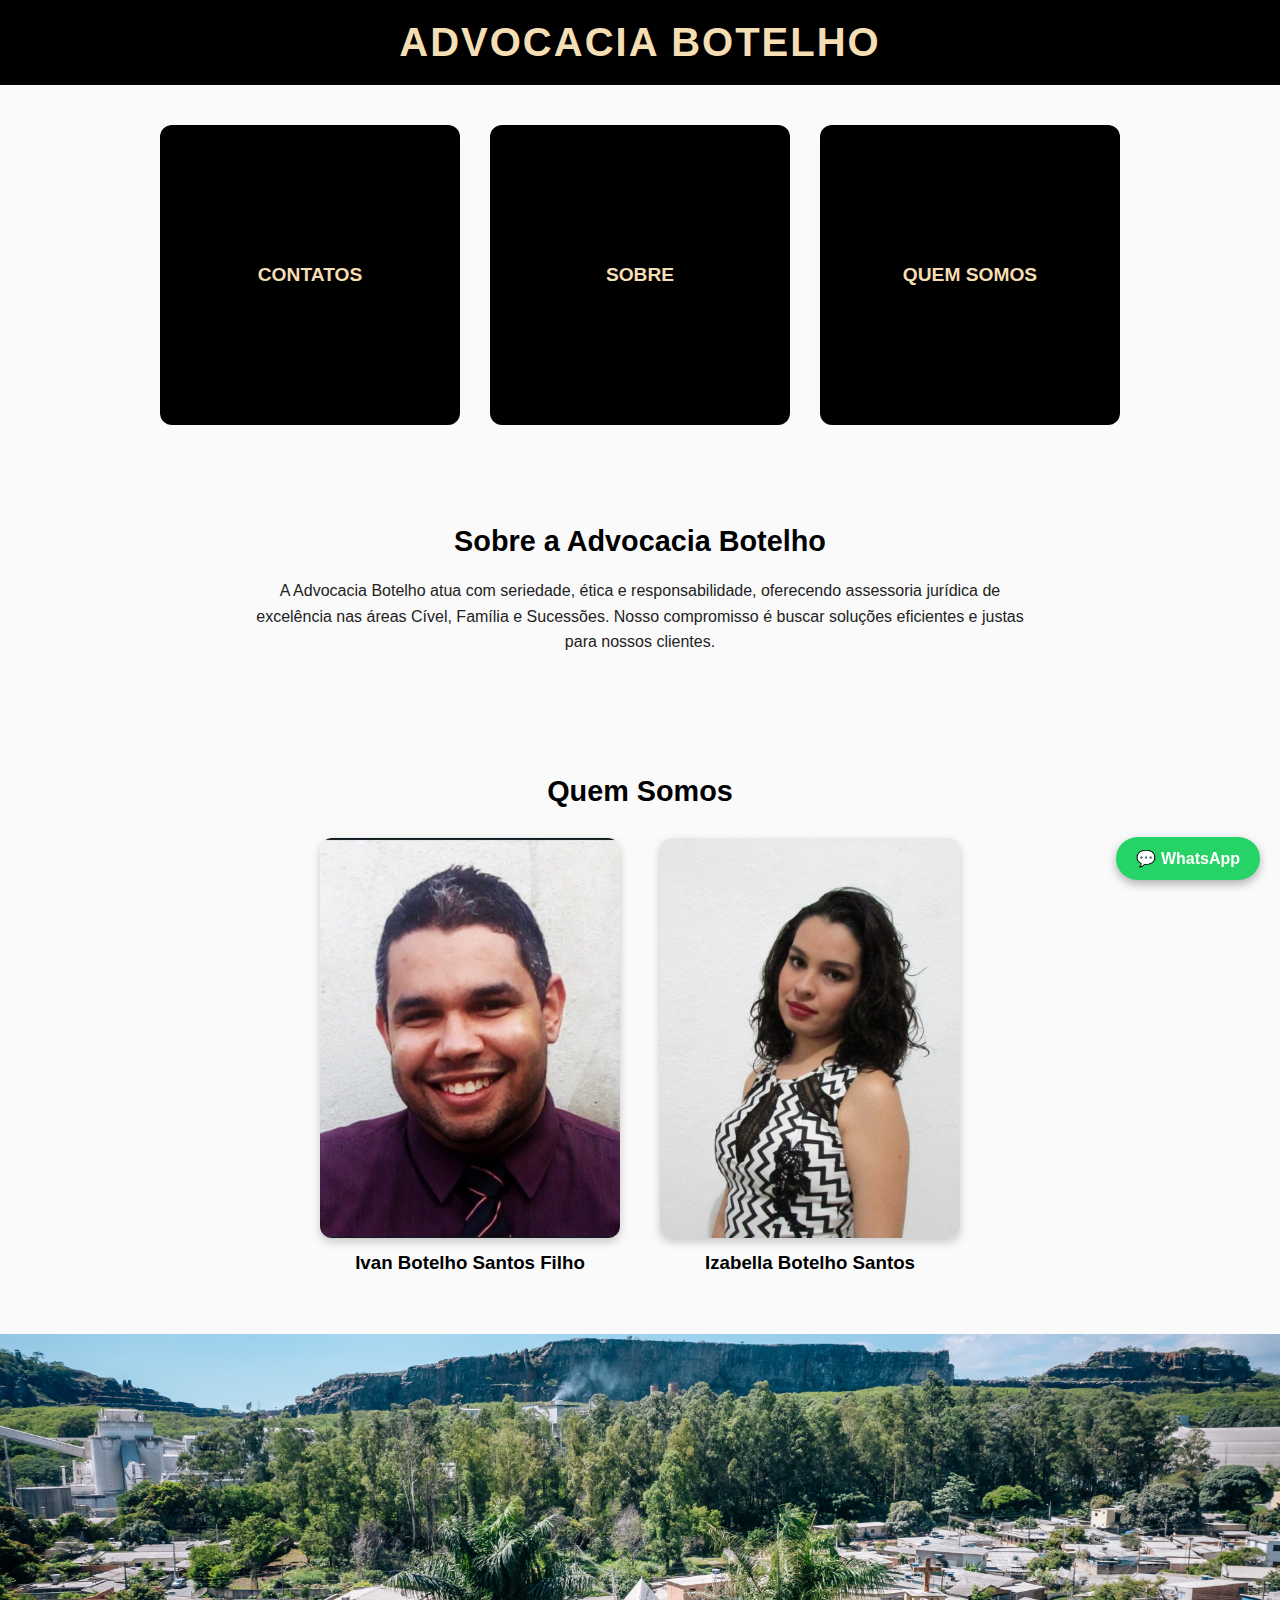
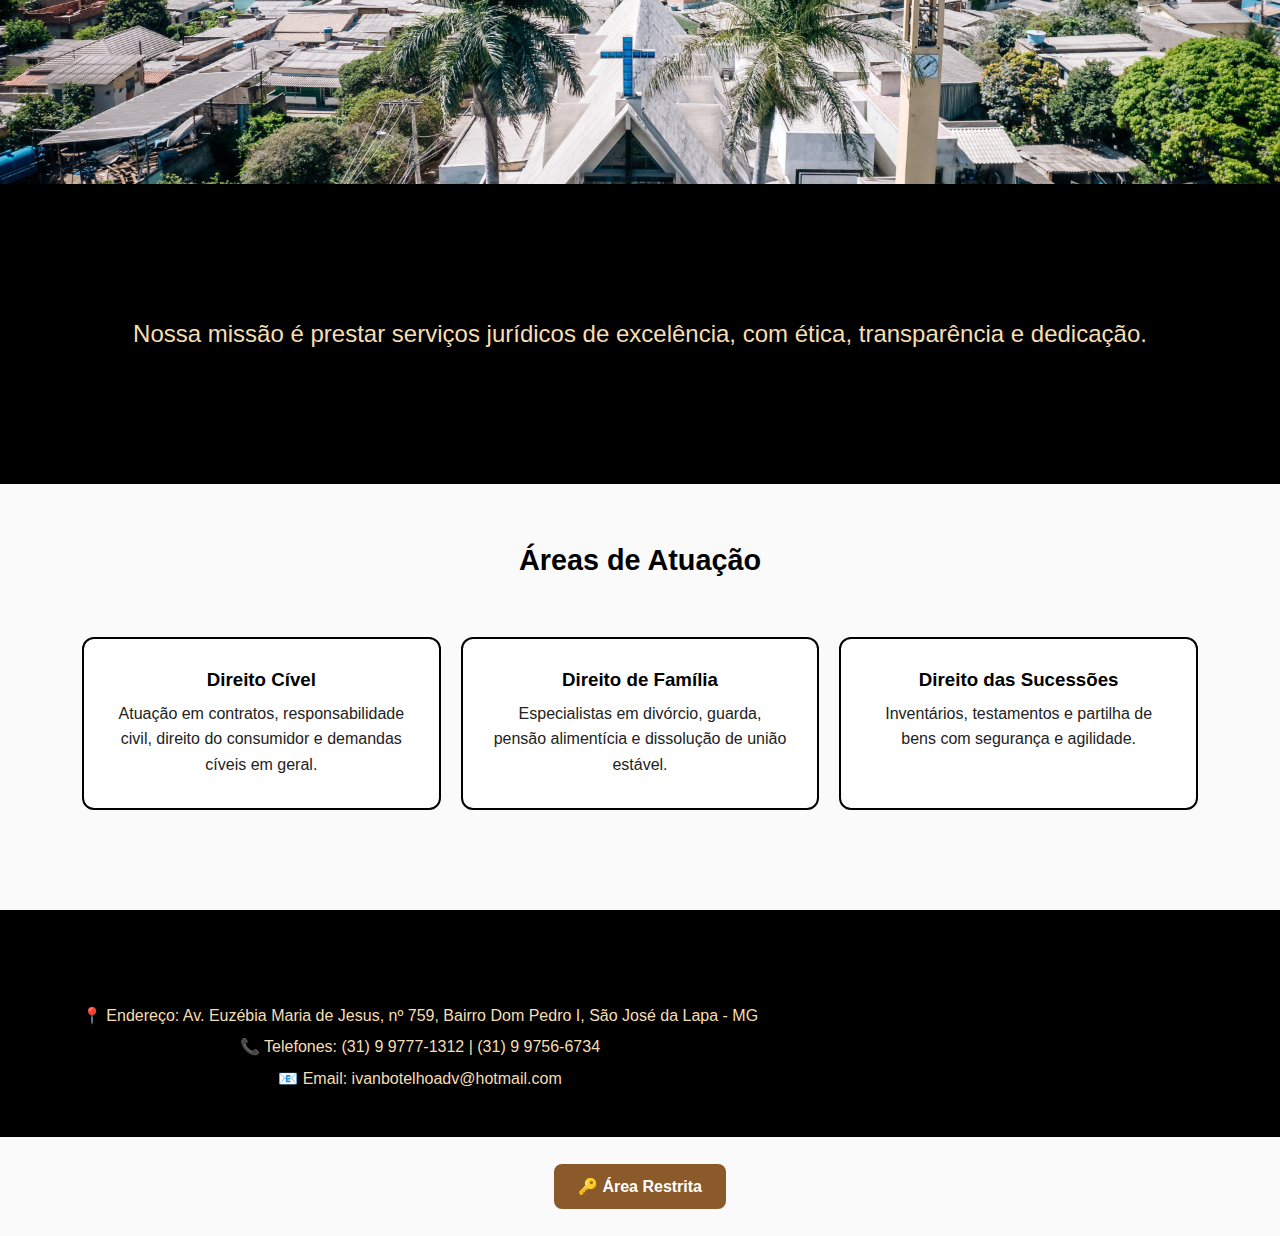
<file: index.html>
<!DOCTYPE html>
<html lang="pt-BR">
<head>
<meta charset="UTF-8">
<meta name="viewport" content="width=device-width, initial-scale=1.0">
<title>ADVOCACIA BOTELHO</title>
<style>
:root {
  --pastel: #f5deb3; /* tom pastel/bege */
  --dark: #111;
  --accent: #8b5a2b;
}
* { margin:0; padding:0; box-sizing:border-box; font-family:Segoe UI,Roboto,Arial,sans-serif }
body { background:#fafafa; color:#222; }

/* ===== HEADER ===== */
header {
  background:#000;
  color:var(--pastel);
  text-align:center;
  padding:20px;
  position:relative;
}
header h1 {
  font-size:2.5rem;
  letter-spacing:2px;
}
.whatsapp-btn {
  position:fixed;
  bottom:20px;
  right:20px;
  background:#25d366;
  color:white;
  padding:12px 20px;
  border-radius:50px;
  font-weight:bold;
  text-decoration:none;
  box-shadow:0 4px 10px rgba(0,0,0,0.3);
  transition:0.3s;
  z-index:1000;
}
.whatsapp-btn:hover { background:#20b455; }

/* ===== MENU HOVERS ===== */
.menu {
  display:flex;
  justify-content:center;
  gap:30px;
  margin:40px 0;
}
.menu-item {
  width:300px; height:300px;
  background:#000;
  color:var(--pastel);
  display:flex; justify-content:center; align-items:center;
  font-size:1.2rem; font-weight:bold;
  border-radius:12px;
  cursor:pointer;
  transition:transform 0.3s, background 0.3s;
}
.menu-item:hover { transform:scale(1.05); background:#222; }

/* ===== SECTIONS ===== */
section { padding:60px 20px; text-align:center; }
section h2 { color:#000; margin-bottom:20px; font-size:1.8rem; }
section p { max-width:800px; margin:auto; font-size:1rem; line-height:1.6; }

/* ===== QUEM SOMOS ===== */
.advogados {
  display:flex;
  justify-content:center;
  gap:40px;
  flex-wrap:wrap;
  margin-top:30px;
}
.advogado {
  text-align:center;
}
.advogado img {
  width:300px; height:400px; object-fit:cover;
  border-radius:12px;
  box-shadow:0 4px 10px rgba(0,0,0,0.2);
}
.advogado h3 { margin-top:10px; color:#000; }

/* ===== SLIDESHOW ===== */
.slideshow-container { position:relative; max-width:100%; height:450px; overflow:hidden; }
.mySlides { display:none; width:100%; height:100%; }
.mySlides img { width:100%; height:100%; object-fit:cover; }
.fade { animation:fadeEffect 1.5s; }
@keyframes fadeEffect { from{opacity:.4} to{opacity:1} }

/* ===== MISSÃO ===== */
.missao {
  background:#000;
  color:var(--pastel);
  height:300px;
  display:flex; justify-content:center; align-items:center;
  font-size:1.5rem;
  padding:20px;
  text-align:center;
}

/* ===== ÁREAS DE ATUAÇÃO ===== */
.areas {
  display:grid;
  grid-template-columns:repeat(auto-fit,minmax(280px,1fr));
  gap:20px;
  padding:40px 5%;
}
.area {
  background:#fff;
  border:2px solid #000;
  border-radius:12px;
  padding:30px;
  transition:transform 0.3s, box-shadow 0.3s;
}
.area:hover { transform:translateY(-8px); box-shadow:0 8px 16px rgba(0,0,0,0.2); }
.area h3 { color:#000; margin-bottom:10px; }

/* ===== CONTATOS ===== */
.contatos {
  background:#000;
  color:var(--pastel);
  padding:40px 20px;
  text-align:center;
}
.contatos p { margin:6px 0; }

/* ===== BOTÃO ÁREA RESTRITA ===== */
.restrita {
  text-align:center;
  margin:40px;
}
.restrita a {
  background:var(--accent);
  color:#fff;
  padding:14px 24px;
  border-radius:8px;
  text-decoration:none;
  font-weight:bold;
  transition:0.3s;
}
.restrita a:hover { background:#a06a32; }
</style>
</head>
<body>

<!-- HEADER -->
<header>
  <h1>ADVOCACIA BOTELHO</h1>
</header>

<!-- BOTÃO WHATSAPP FIXO -->
<a class="whatsapp-btn" href="https://api.whatsapp.com/send?phone=5531997771312" target="_blank">💬 WhatsApp</a>

<!-- MENU HOVERS -->
<div class="menu">
  <div class="menu-item" onclick="document.getElementById('contatos').scrollIntoView({behavior:'smooth'});">CONTATOS</div>
  <div class="menu-item" onclick="document.getElementById('sobre').scrollIntoView({behavior:'smooth'});">SOBRE</div>
  <div class="menu-item" onclick="document.getElementById('quem-somos').scrollIntoView({behavior:'smooth'});">QUEM SOMOS</div>
</div>

<!-- SOBRE -->
<section id="sobre">
  <h2>Sobre a Advocacia Botelho</h2>
  <p>A Advocacia Botelho atua com seriedade, ética e responsabilidade, oferecendo assessoria jurídica de excelência nas áreas Cível, Família e Sucessões. Nosso compromisso é buscar soluções eficientes e justas para nossos clientes.</p>
</section>

<!-- QUEM SOMOS -->
<section id="quem-somos">
  <h2>Quem Somos</h2>
  <div class="advogados">
    <div class="advogado">
      <img src="img/ivan.jpg" alt="Ivan Botelho Santos Filho">
      <h3>Ivan Botelho Santos Filho</h3>
    </div>
    <div class="advogado">
      <img src="img/izabella.jpg" alt="Isabella Botelho Santos">
      <h3>Izabella Botelho Santos</h3>
    </div>
  </div>
</section>

<!-- SLIDESHOW -->
<div class="slideshow-container">
  <div class="mySlides fade"><img src="img/slides/01.jpg" alt=""></div>
  <div class="mySlides fade"><img src="img/slides/02.jpg" alt=""></div>
  <div class="mySlides fade"><img src="img/slides/03.jpg" alt=""></div>
</div>

<!-- MISSÃO -->
<div class="missao">
  Nossa missão é prestar serviços jurídicos de excelência, com ética, transparência e dedicação.
</div>

<!-- ÁREAS DE ATUAÇÃO -->
<section>
  <h2>Áreas de Atuação</h2>
  <div class="areas">
    <div class="area">
      <h3>Direito Cível</h3>
      <p>Atuação em contratos, responsabilidade civil, direito do consumidor e demandas cíveis em geral.</p>
    </div>
    <div class="area">
      <h3>Direito de Família</h3>
      <p>Especialistas em divórcio, guarda, pensão alimentícia e dissolução de união estável.</p>
    </div>
    <div class="area">
      <h3>Direito das Sucessões</h3>
      <p>Inventários, testamentos e partilha de bens com segurança e agilidade.</p>
    </div>
  </div>
</section>

<!-- CONTATOS -->
<section id="contatos" class="contatos">
  <h2>Contato</h2>
  <p>📍 Endereço: Av. Euzébia Maria de Jesus, nº 759, Bairro Dom Pedro I, São José da Lapa - MG</p>
  <p>📞 Telefones: (31) 9 9777-1312 | (31) 9 9756-6734</p>
  <p>📧 Email: ivanbotelhoadv@hotmail.com</p>
</section>

<!-- BOTÃO ÁREA RESTRITA -->
<div class="restrita">
  <a href="https://advocaciabotelho.rf.gd/">🔑 Área Restrita</a>
</div>

<script>
// Slideshow automático
let slideIndex = 0;
showSlides();
function showSlides() {
  let slides = document.getElementsByClassName("mySlides");
  for (let i = 0; i < slides.length; i++) { slides[i].style.display = "none"; }
  slideIndex++;
  if (slideIndex > slides.length) {slideIndex = 1}
  slides[slideIndex-1].style.display = "block";
  setTimeout(showSlides, 10000); // troca a cada 4s
}
</script>

</body>
</html>
</file>
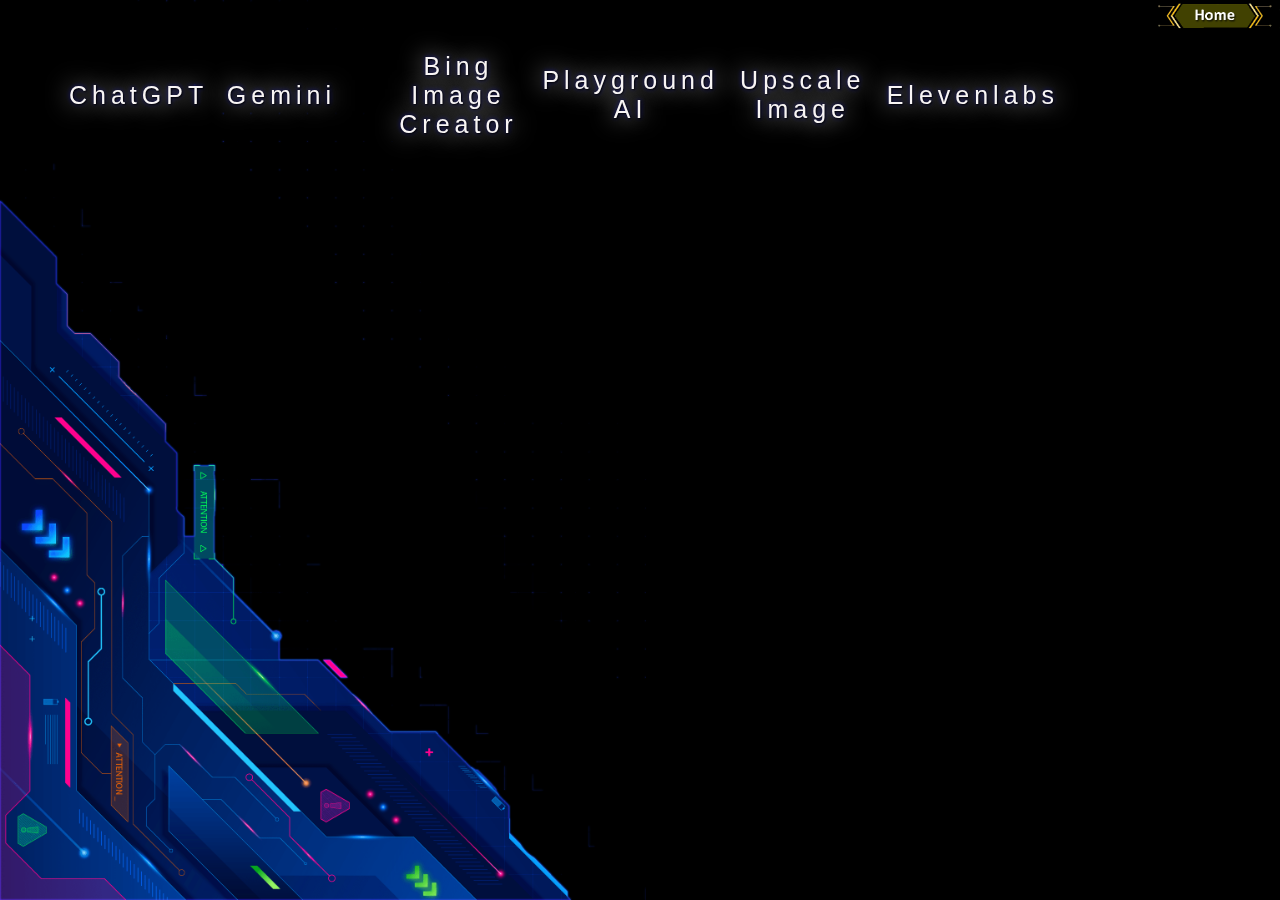
<file: AI/index.html>
<!DOCTYPE html>
<html lang="pt-br">
<head>
    <meta charset="UTF-8">
    <meta name="viewport" content="width=device-width, initial-scale=1.0">
    <title>A.I.s</title>
    <link rel="stylesheet" href="css/style.css">
</head>
<body>
    <div class="RobotV">
        <video autoplay muted loop> 
        <source src="https://ia601000.us.archive.org/17/items/wallp1/cyborg-moewalls-com.mp4" type="video/mp4">
        </video>
        <div class="BarraLateral">
        <img src="img/backpart.png" alt="">
    </div>
    </div>
    <div class="Painel1">
        <a href="https://chat.openai.com/">
        ChatGPT
        </a>
        <a href="https://gemini.google.com/app">
            Gemini
            </a>
        <a href="https://www.bing.com/images/create">
            Bing Image Creator
            </a>
            <a href="https://playground.com/">
                Playground AI
                </a>
            <a href="https://www.upscale.media/pt/upload">
                Upscale Image
                </a>
            <a href="https://elevenlabs.io/">
                Elevenlabs
                </a>
    </div>
    <div class="tela2">
        <a href="../main.html">
    <img src="img/homepage-icon.png" alt="homepage" href="" class="homepagebutton">
    </a>
    </div>

</body>

</html>
</file>
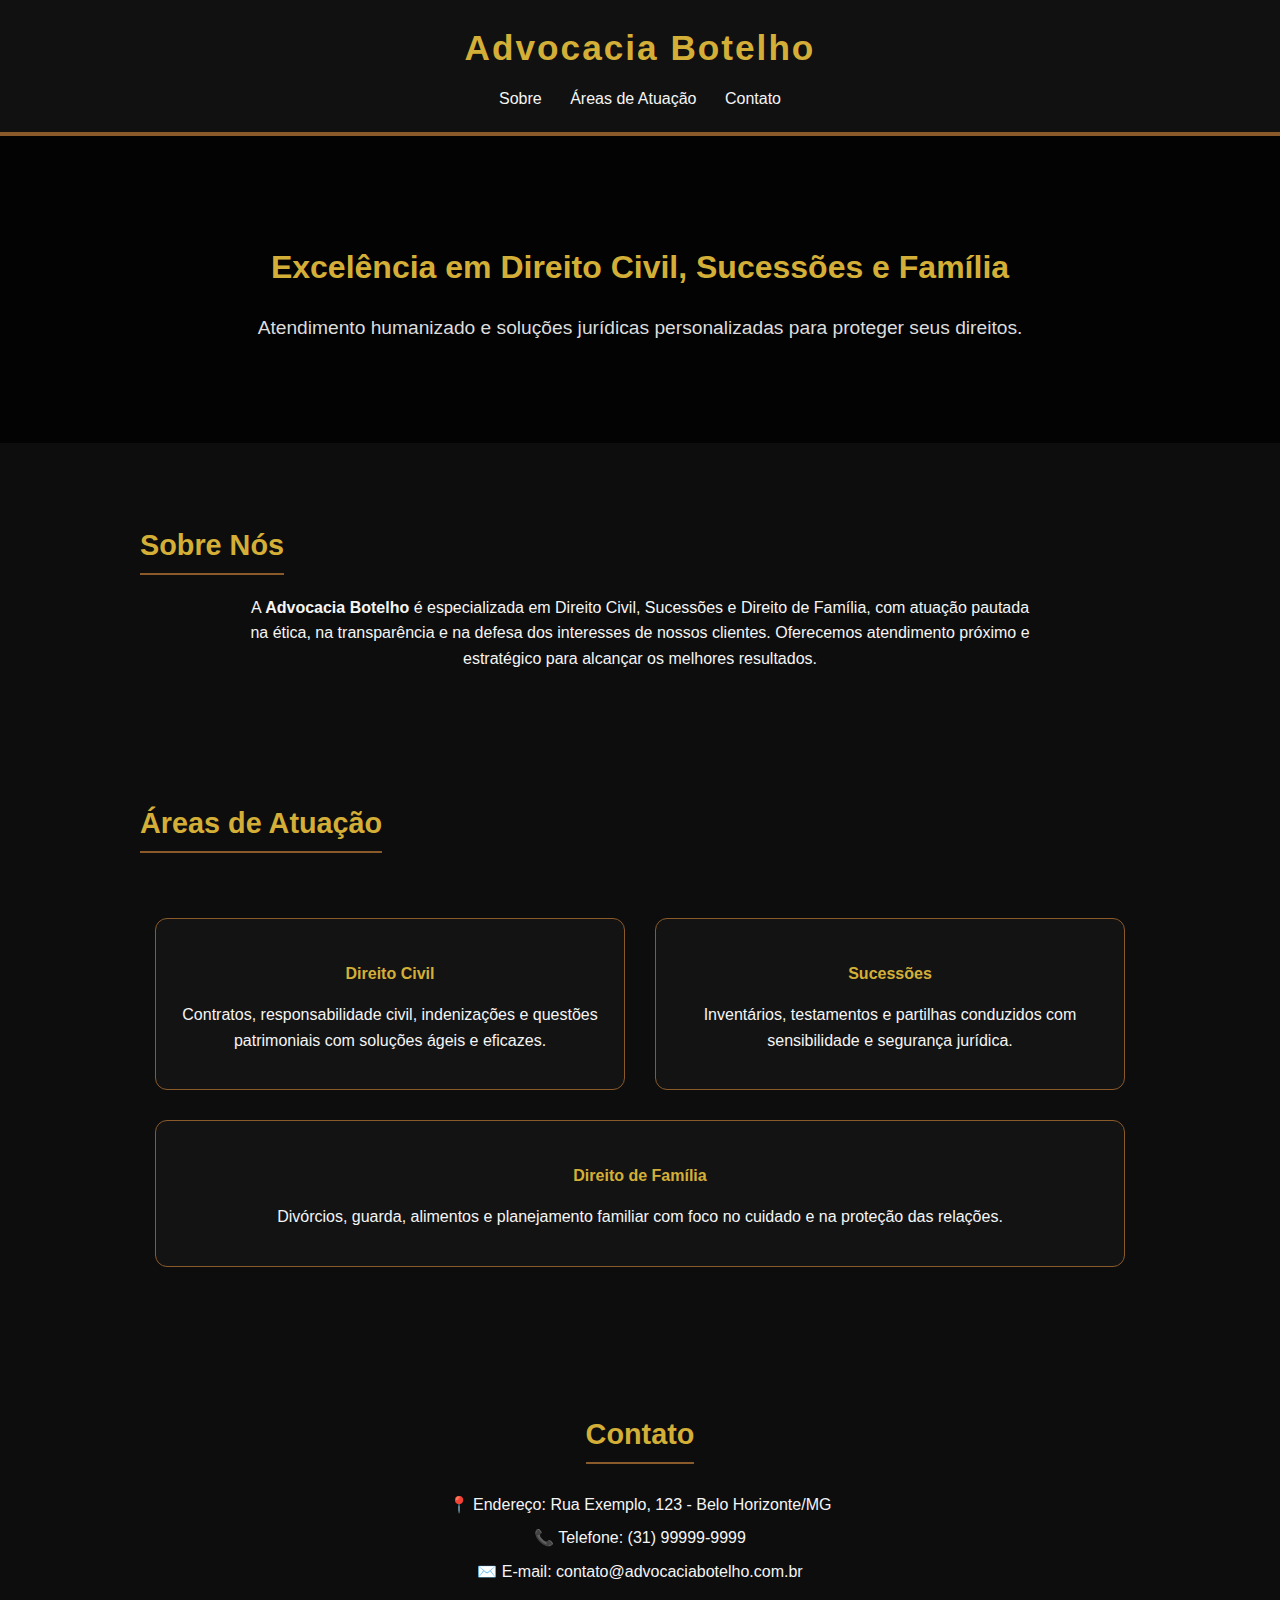
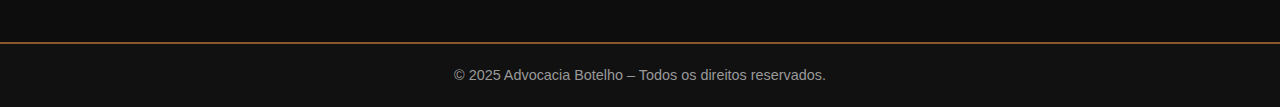
<file: AdvocaciaBotelho.html>
<!DOCTYPE html>
<html lang="pt-BR">
<head>
  <meta charset="UTF-8">
  <meta name="viewport" content="width=device-width, initial-scale=1.0">
  <title>Advocacia Botelho</title>
  <style>
    body {
      margin: 0;
      font-family: "Segoe UI", Roboto, sans-serif;
      background: #0d0d0d url('https://www.transparenttextures.com/patterns/wood-pattern.png');
      color: #f5f5f5;
      line-height: 1.6;
    }
    header {
      background: #111;
      border-bottom: 4px solid #8b5a2b;
      padding: 20px;
      text-align: center;
    }
    header h1 {
      margin: 0;
      font-size: 2.2rem;
      color: #d4af37;
      letter-spacing: 2px;
    }
    nav {
      margin-top: 10px;
    }
    nav a {
      color: #f5f5f5;
      margin: 0 12px;
      text-decoration: none;
      font-weight: 500;
    }
    nav a:hover {
      color: #d4af37;
    }
    .hero {
      background: rgba(0,0,0,0.75);
      padding: 80px 20px;
      text-align: center;
    }
    .hero h2 {
      font-size: 2rem;
      margin-bottom: 10px;
      color: #d4af37;
    }
    .hero p {
      font-size: 1.2rem;
      color: #ddd;
    }
    .section {
      padding: 50px 20px;
      max-width: 1000px;
      margin: auto;
    }
    .section h3 {
      text-align: center;
      color: #d4af37;
      font-size: 1.8rem;
      margin-bottom: 20px;
      border-bottom: 2px solid #8b5a2b;
      display: inline-block;
      padding-bottom: 5px;
    }
    .areas {
      display: flex;
      flex-wrap: wrap;
      justify-content: space-around;
      margin-top: 30px;
    }
    .area {
      flex: 1 1 280px;
      margin: 15px;
      background: rgba(20,20,20,0.9);
      border: 1px solid #8b5a2b;
      border-radius: 12px;
      padding: 20px;
      text-align: center;
      transition: transform 0.2s ease;
    }
    .area:hover {
      transform: scale(1.05);
    }
    .area h4 {
      color: #d4af37;
      margin-bottom: 10px;
    }
    .contato {
      text-align: center;
    }
    .contato p {
      margin: 8px 0;
    }
    footer {
      background: #111;
      text-align: center;
      padding: 20px;
      font-size: 0.9rem;
      color: #999;
      border-top: 2px solid #8b5a2b;
    }
  </style>
</head>
<body>
  <header>
    <h1>Advocacia Botelho</h1>
    <nav>
      <a href="#sobre">Sobre</a>
      <a href="#areas">Áreas de Atuação</a>
      <a href="#contato">Contato</a>
    </nav>
  </header>

  <section class="hero">
    <h2>Excelência em Direito Civil, Sucessões e Família</h2>
    <p>Atendimento humanizado e soluções jurídicas personalizadas para proteger seus direitos.</p>
  </section>

  <section id="sobre" class="section">
    <h3>Sobre Nós</h3>
    <p style="text-align:center; max-width:800px; margin:auto;">
      A <strong>Advocacia Botelho</strong> é especializada em Direito Civil, Sucessões e Direito de Família,
      com atuação pautada na ética, na transparência e na defesa dos interesses de nossos clientes.
      Oferecemos atendimento próximo e estratégico para alcançar os melhores resultados.
    </p>
  </section>

  <section id="areas" class="section">
    <h3>Áreas de Atuação</h3>
    <div class="areas">
      <div class="area">
        <h4>Direito Civil</h4>
        <p>Contratos, responsabilidade civil, indenizações e questões patrimoniais com soluções ágeis e eficazes.</p>
      </div>
      <div class="area">
        <h4>Sucessões</h4>
        <p>Inventários, testamentos e partilhas conduzidos com sensibilidade e segurança jurídica.</p>
      </div>
      <div class="area">
        <h4>Direito de Família</h4>
        <p>Divórcios, guarda, alimentos e planejamento familiar com foco no cuidado e na proteção das relações.</p>
      </div>
    </div>
  </section>

  <section id="contato" class="section contato">
    <h3>Contato</h3>
    <p>📍 Endereço: Rua Exemplo, 123 - Belo Horizonte/MG</p>
    <p>📞 Telefone: (31) 99999-9999</p>
    <p>✉️ E-mail: contato@advocaciabotelho.com.br</p>
  </section>

  <footer>
    © 2025 Advocacia Botelho – Todos os direitos reservados.
  </footer>
</body>
</html>
</file>
<file: AI/css/style.css>
*{
    margin: 0;
    padding: 0;

}

body {
    width: 100vh;
    height: 100vh;
    background-color: black;    
}

.RobotV {
    width: 100vh;
    height: 100vh;
    overflow: hidden;
    display: flex;
    justify-content: center;
    align-items: center;
    z-index: -1000;
    }
    .RobotV video{
        position: fixed;
        top: 0vh;
        left: 0vh;
        object-fit: cover;
        width: 100%;
        height: 100%;
        align-items: end;
        justify-content: right;
        z-index: -1000
        }
.BarraLateral{
    width: 100vh;
    height: 100vh;
}

.BarraLateral img{
    height: 100%;
    align-items: end;
    justify-content: left;
}

.Painel1 {
    position: absolute;
    top: 5%;
    left: 5%;
   height: 500px;
   width: 1000px;
   align-items:flex-start;
   justify-content: flex-start;
   display: flex;

}

.Painel1 a{
    display: flex;
    flex-wrap: wrap;
    height: 90px;
    width: 600px;
    text-align: center;
    justify-items: center;
    align-items: center;
    text-decoration: none;
    font-size: 25px;
    font-family: Arial;
    margin: 5px;
    letter-spacing: 5px;
    color: rgb(248, 245, 245);
    font: bold;
    text-shadow: 1px 1px 2px black, 0 0 25px rgb(250, 250, 252), 0 0 5px rgb(3, 3, 121);
    z-index: 10;
    
}

.Painel1 a:hover{
color: #dfd10f;
text-shadow: 3px 3px 5px black, 0 0 35px rgb(239, 243, 8), 0 0 10px rgb(3, 3, 121);
z-index: 10;
}

.cyborg {
    position: absolute;
       align-items:flex-end;
       left: 0%;

}

     button{
        background-image: linear-gradient(45deg, #000000, #fff);
        opacity: 50%;
        padding: 20px 40px;
        font-size: 24px;
        color: white;
        border: none;
        border-radius: 10px;
        cursor: pointer;
    }
    @keyframes anima {
        0%{
            transform: scale(1);
        }
        100%{
            transform: scale(1.05);
        }
    }
    button:hover{
        animation-name: anima;
        animation-duration: 0.5s;
        animation-timing-function: ease-in-out;
        animation-iteration-count: infinite;
        animation-direction: alternate;
    }
    .tela2{
        position: absolute;
        top: 0%;
        right: 0%;
        height: 100vh;
        width: 100vh;
        display: flex;
        align-content: flex-end;
        justify-content: right;
    }
    .tela2 img{
        width: 128px;
        height: auto;
 
     }
</file>
